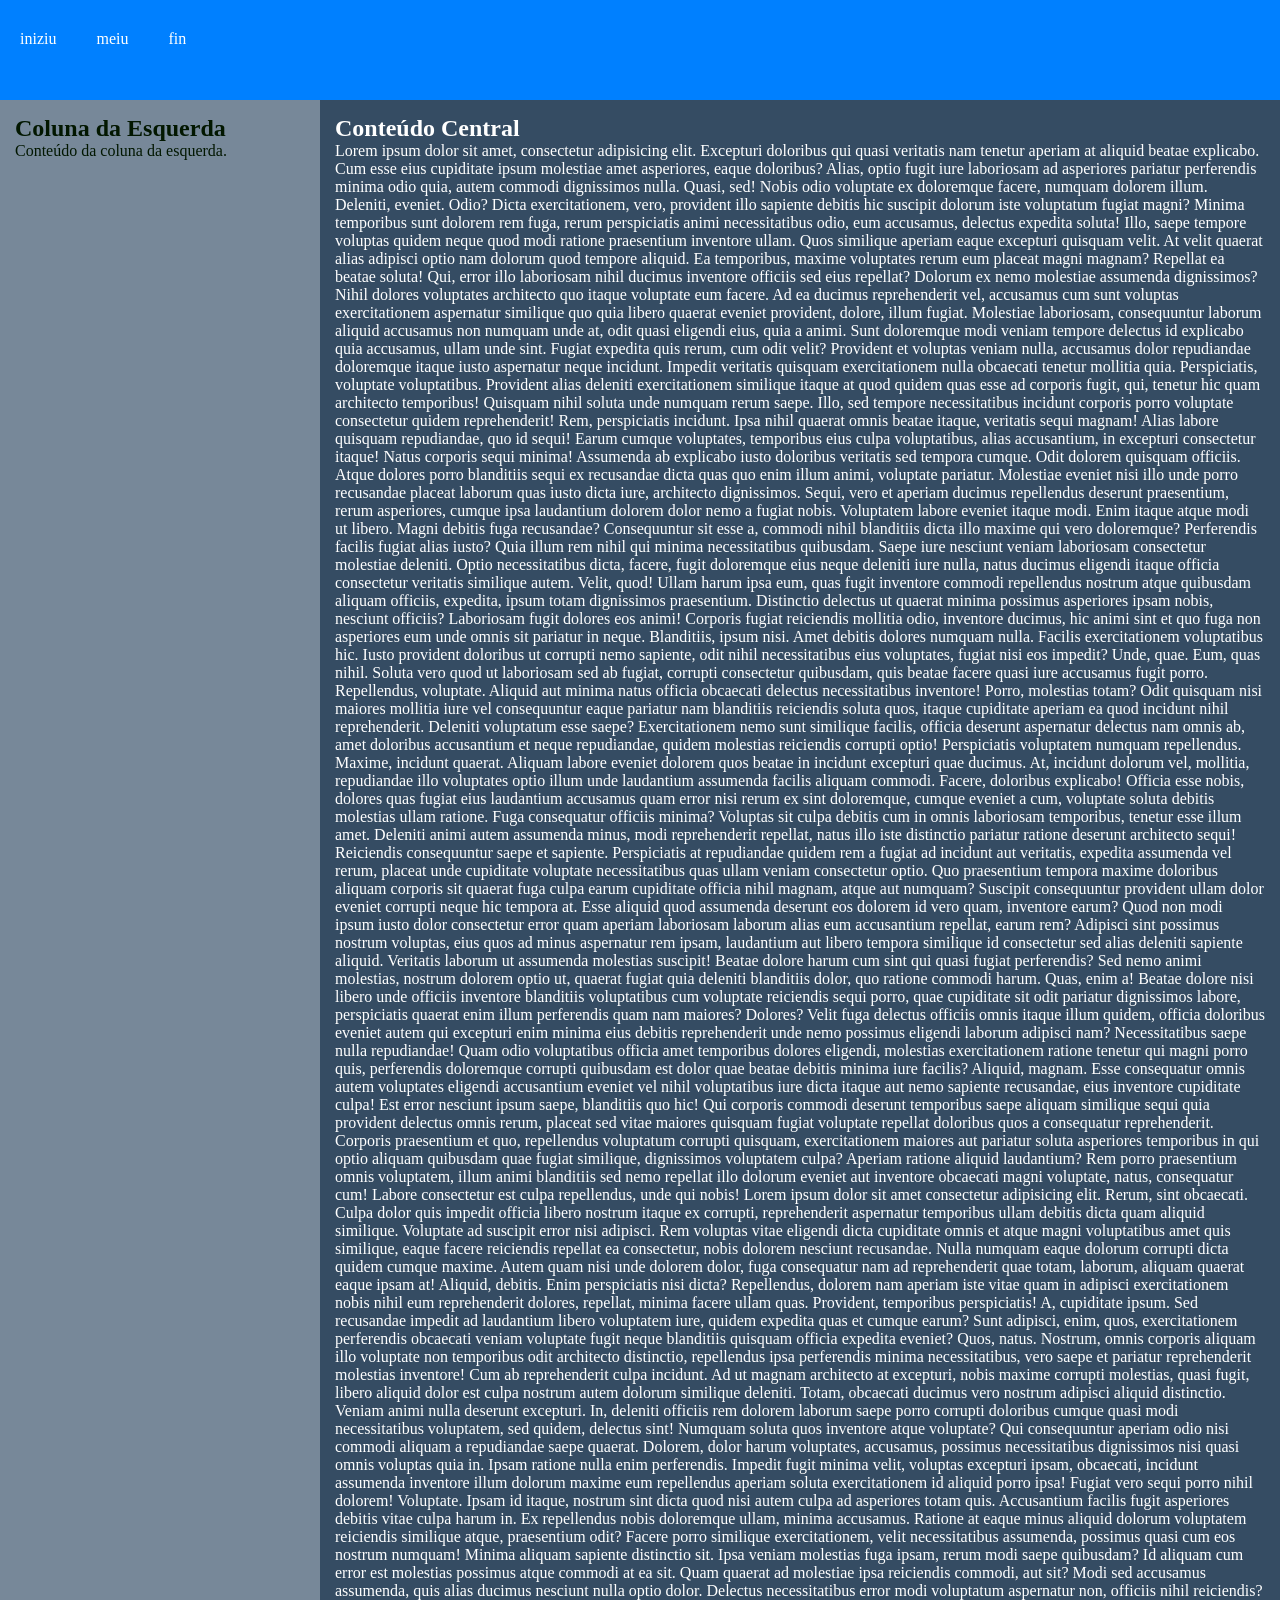
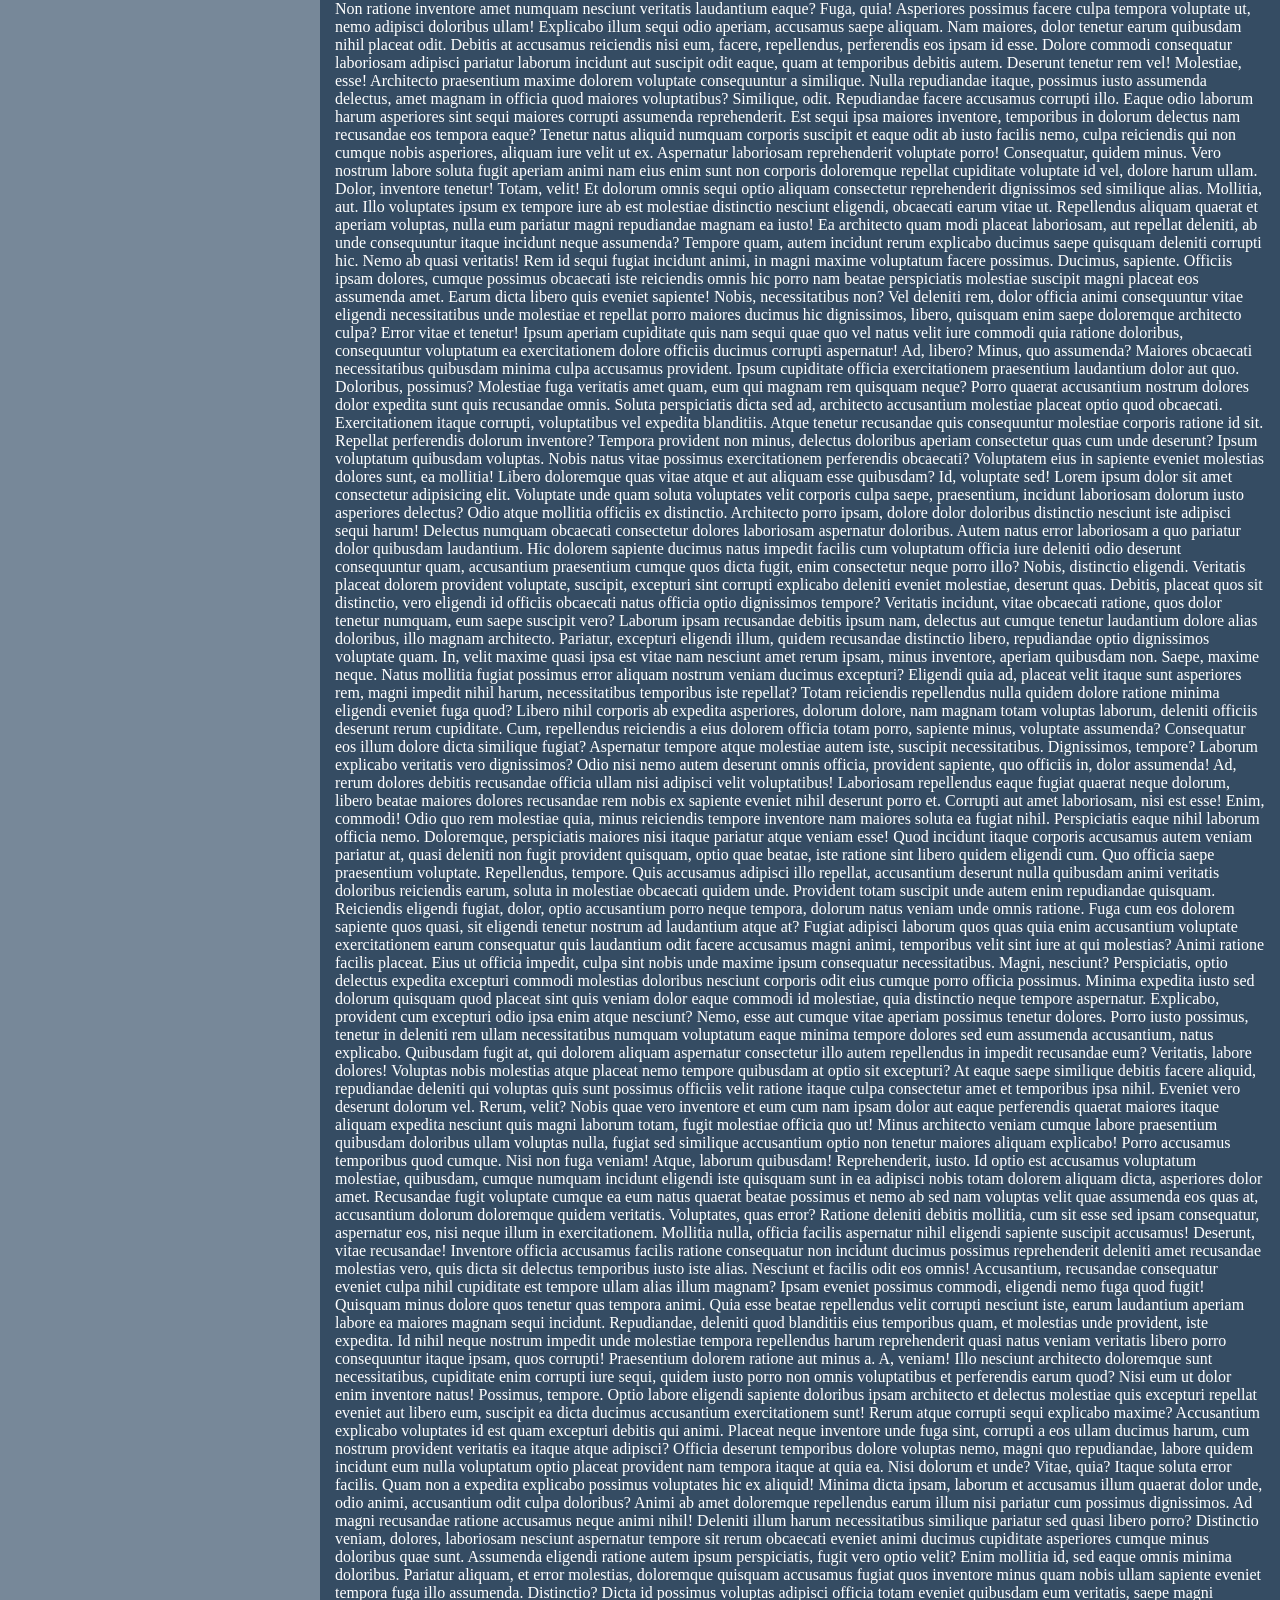
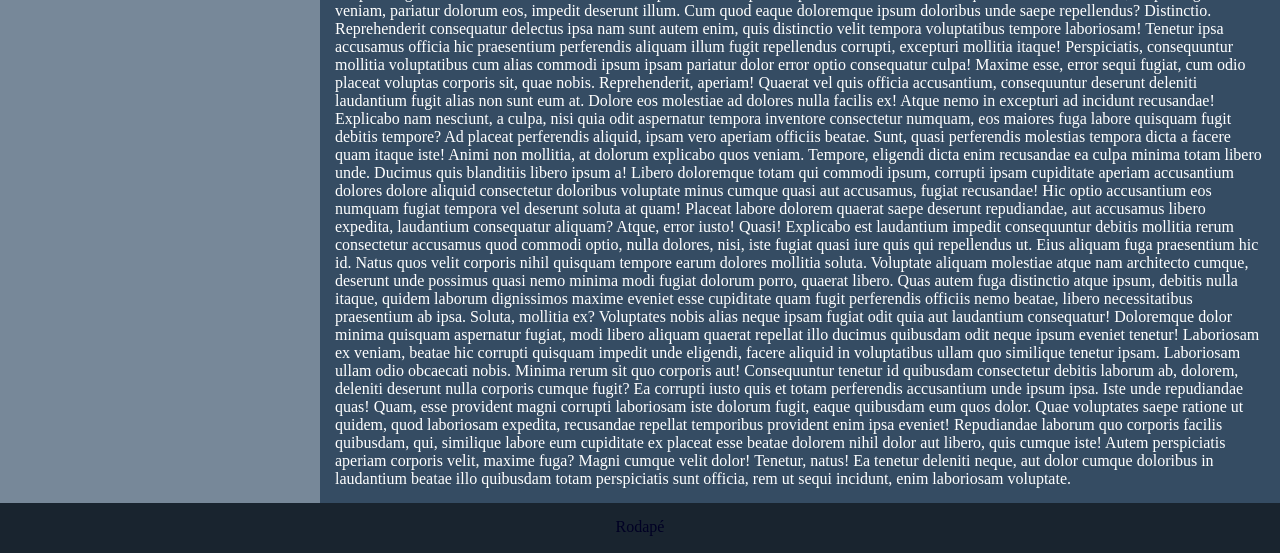
<file: layout-main/index.html>
<!DOCTYPE html>
<html lang="pt-br">

<head>
    <meta charset="UTF-8">
    <meta name="viewport" content="width=device-width, initial-scale=1.0">
    <title>Leiaute Simples</title>
    <link rel="stylesheet" href="style.css">
</head>

<body>

    <header>

       <ul class="menu">
        <li>
            <a href="#">iniziu</a>
        </li>

        <li>
            <a href="#">meiu</a>    
        </li>

        <li>
            <a href="#">fin</a>
        </li>

       </ul>

    </header>

    <div class="container">

        <aside class="sidebar">

            <h2>
                Coluna da Esquerda
            </h2>

            <p>
                Conteúdo da coluna da esquerda.
            </p>

        </aside>

        <main class="main-content">

            <h2>
                Conteúdo Central
            </h2>

            <p>
                Lorem ipsum dolor sit amet, consectetur adipisicing elit. Excepturi doloribus qui quasi veritatis nam
                tenetur aperiam at aliquid beatae explicabo. Cum esse eius cupiditate ipsum molestiae amet asperiores,
                eaque doloribus?
                Alias, optio fugit iure laboriosam ad asperiores pariatur perferendis minima odio quia, autem commodi
                dignissimos nulla. Quasi, sed! Nobis odio voluptate ex doloremque facere, numquam dolorem illum.
                Deleniti, eveniet. Odio?
                Dicta exercitationem, vero, provident illo sapiente debitis hic suscipit dolorum iste voluptatum fugiat
                magni? Minima temporibus sunt dolorem rem fuga, rerum perspiciatis animi necessitatibus odio, eum
                accusamus, delectus expedita soluta!
                Illo, saepe tempore voluptas quidem neque quod modi ratione praesentium inventore ullam. Quos similique
                aperiam eaque excepturi quisquam velit. At velit quaerat alias adipisci optio nam dolorum quod tempore
                aliquid.
                Ea temporibus, maxime voluptates rerum eum placeat magni magnam? Repellat ea beatae soluta! Qui, error
                illo laboriosam nihil ducimus inventore officiis sed eius repellat? Dolorum ex nemo molestiae assumenda
                dignissimos?
                Nihil dolores voluptates architecto quo itaque voluptate eum facere. Ad ea ducimus reprehenderit vel,
                accusamus cum sunt voluptas exercitationem aspernatur similique quo quia libero quaerat eveniet
                provident, dolore, illum fugiat.
                Molestiae laboriosam, consequuntur laborum aliquid accusamus non numquam unde at, odit quasi eligendi
                eius, quia a animi. Sunt doloremque modi veniam tempore delectus id explicabo quia accusamus, ullam unde
                sint.
                Fugiat expedita quis rerum, cum odit velit? Provident et voluptas veniam nulla, accusamus dolor
                repudiandae doloremque itaque iusto aspernatur neque incidunt. Impedit veritatis quisquam exercitationem
                nulla obcaecati tenetur mollitia quia.
                Perspiciatis, voluptate voluptatibus. Provident alias deleniti exercitationem similique itaque at quod
                quidem quas esse ad corporis fugit, qui, tenetur hic quam architecto temporibus! Quisquam nihil soluta
                unde numquam rerum saepe.
                Illo, sed tempore necessitatibus incidunt corporis porro voluptate consectetur quidem reprehenderit!
                Rem, perspiciatis incidunt. Ipsa nihil quaerat omnis beatae itaque, veritatis sequi magnam! Alias labore
                quisquam repudiandae, quo id sequi!
                Earum cumque voluptates, temporibus eius culpa voluptatibus, alias accusantium, in excepturi consectetur
                itaque! Natus corporis sequi minima! Assumenda ab explicabo iusto doloribus veritatis sed tempora
                cumque. Odit dolorem quisquam officiis.
                Atque dolores porro blanditiis sequi ex recusandae dicta quas quo enim illum animi, voluptate pariatur.
                Molestiae eveniet nisi illo unde porro recusandae placeat laborum quas iusto dicta iure, architecto
                dignissimos.
                Sequi, vero et aperiam ducimus repellendus deserunt praesentium, rerum asperiores, cumque ipsa
                laudantium dolorem dolor nemo a fugiat nobis. Voluptatem labore eveniet itaque modi. Enim itaque atque
                modi ut libero.
                Magni debitis fuga recusandae? Consequuntur sit esse a, commodi nihil blanditiis dicta illo maxime qui
                vero doloremque? Perferendis facilis fugiat alias iusto? Quia illum rem nihil qui minima necessitatibus
                quibusdam.
                Saepe iure nesciunt veniam laboriosam consectetur molestiae deleniti. Optio necessitatibus dicta,
                facere, fugit doloremque eius neque deleniti iure nulla, natus ducimus eligendi itaque officia
                consectetur veritatis similique autem. Velit, quod!
                Ullam harum ipsa eum, quas fugit inventore commodi repellendus nostrum atque quibusdam aliquam officiis,
                expedita, ipsum totam dignissimos praesentium. Distinctio delectus ut quaerat minima possimus asperiores
                ipsam nobis, nesciunt officiis?
                Laboriosam fugit dolores eos animi! Corporis fugiat reiciendis mollitia odio, inventore ducimus, hic
                animi sint et quo fuga non asperiores eum unde omnis sit pariatur in neque. Blanditiis, ipsum nisi.
                Amet debitis dolores numquam nulla. Facilis exercitationem voluptatibus hic. Iusto provident doloribus
                ut corrupti nemo sapiente, odit nihil necessitatibus eius voluptates, fugiat nisi eos impedit? Unde,
                quae. Eum, quas nihil.
                Soluta vero quod ut laboriosam sed ab fugiat, corrupti consectetur quibusdam, quis beatae facere quasi
                iure accusamus fugit porro. Repellendus, voluptate. Aliquid aut minima natus officia obcaecati delectus
                necessitatibus inventore!
                Porro, molestias totam? Odit quisquam nisi maiores mollitia iure vel consequuntur eaque pariatur nam
                blanditiis reiciendis soluta quos, itaque cupiditate aperiam ea quod incidunt nihil reprehenderit.
                Deleniti voluptatum esse saepe?
                Exercitationem nemo sunt similique facilis, officia deserunt aspernatur delectus nam omnis ab, amet
                doloribus accusantium et neque repudiandae, quidem molestias reiciendis corrupti optio! Perspiciatis
                voluptatem numquam repellendus. Maxime, incidunt quaerat.
                Aliquam labore eveniet dolorem quos beatae in incidunt excepturi quae ducimus. At, incidunt dolorum vel,
                mollitia, repudiandae illo voluptates optio illum unde laudantium assumenda facilis aliquam commodi.
                Facere, doloribus explicabo!
                Officia esse nobis, dolores quas fugiat eius laudantium accusamus quam error nisi rerum ex sint
                doloremque, cumque eveniet a cum, voluptate soluta debitis molestias ullam ratione. Fuga consequatur
                officiis minima?
                Voluptas sit culpa debitis cum in omnis laboriosam temporibus, tenetur esse illum amet. Deleniti animi
                autem assumenda minus, modi reprehenderit repellat, natus illo iste distinctio pariatur ratione deserunt
                architecto sequi!
                Reiciendis consequuntur saepe et sapiente. Perspiciatis at repudiandae quidem rem a fugiat ad incidunt
                aut veritatis, expedita assumenda vel rerum, placeat unde cupiditate voluptate necessitatibus quas ullam
                veniam consectetur optio.
                Quo praesentium tempora maxime doloribus aliquam corporis sit quaerat fuga culpa earum cupiditate
                officia nihil magnam, atque aut numquam? Suscipit consequuntur provident ullam dolor eveniet corrupti
                neque hic tempora at.
                Esse aliquid quod assumenda deserunt eos dolorem id vero quam, inventore earum? Quod non modi ipsum
                iusto dolor consectetur error quam aperiam laboriosam laborum alias eum accusantium repellat, earum rem?
                Adipisci sint possimus nostrum voluptas, eius quos ad minus aspernatur rem ipsam, laudantium aut libero
                tempora similique id consectetur sed alias deleniti sapiente aliquid. Veritatis laborum ut assumenda
                molestias suscipit!
                Beatae dolore harum cum sint qui quasi fugiat perferendis? Sed nemo animi molestias, nostrum dolorem
                optio ut, quaerat fugiat quia deleniti blanditiis dolor, quo ratione commodi harum. Quas, enim a!
                Beatae dolore nisi libero unde officiis inventore blanditiis voluptatibus cum voluptate reiciendis sequi
                porro, quae cupiditate sit odit pariatur dignissimos labore, perspiciatis quaerat enim illum perferendis
                quam nam maiores? Dolores?
                Velit fuga delectus officiis omnis itaque illum quidem, officia doloribus eveniet autem qui excepturi
                enim minima eius debitis reprehenderit unde nemo possimus eligendi laborum adipisci nam? Necessitatibus
                saepe nulla repudiandae!
                Quam odio voluptatibus officia amet temporibus dolores eligendi, molestias exercitationem ratione
                tenetur qui magni porro quis, perferendis doloremque corrupti quibusdam est dolor quae beatae debitis
                minima iure facilis? Aliquid, magnam.
                Esse consequatur omnis autem voluptates eligendi accusantium eveniet vel nihil voluptatibus iure dicta
                itaque aut nemo sapiente recusandae, eius inventore cupiditate culpa! Est error nesciunt ipsum saepe,
                blanditiis quo hic!
                Qui corporis commodi deserunt temporibus saepe aliquam similique sequi quia provident delectus omnis
                rerum, placeat sed vitae maiores quisquam fugiat voluptate repellat doloribus quos a consequatur
                reprehenderit.
                Corporis praesentium et quo, repellendus voluptatum corrupti quisquam, exercitationem maiores aut
                pariatur soluta asperiores temporibus in qui optio aliquam quibusdam quae fugiat similique, dignissimos
                voluptatem culpa? Aperiam ratione aliquid laudantium?
                Rem porro praesentium omnis voluptatem, illum animi blanditiis sed nemo repellat illo dolorum eveniet
                aut inventore obcaecati magni voluptate, natus, consequatur cum! Labore consectetur est culpa
                repellendus, unde qui nobis! Lorem ipsum dolor sit amet consectetur adipisicing elit. Rerum, sint obcaecati. Culpa dolor quis impedit officia libero nostrum itaque ex corrupti, reprehenderit aspernatur temporibus ullam debitis dicta quam aliquid similique.
                Voluptate ad suscipit error nisi adipisci. Rem voluptas vitae eligendi dicta cupiditate omnis et atque magni voluptatibus amet quis similique, eaque facere reiciendis repellat ea consectetur, nobis dolorem nesciunt recusandae.
                Nulla numquam eaque dolorum corrupti dicta quidem cumque maxime. Autem quam nisi unde dolorem dolor, fuga consequatur nam ad reprehenderit quae totam, laborum, aliquam quaerat eaque ipsam at! Aliquid, debitis.
                Enim perspiciatis nisi dicta? Repellendus, dolorem nam aperiam iste vitae quam in adipisci exercitationem nobis nihil eum reprehenderit dolores, repellat, minima facere ullam quas. Provident, temporibus perspiciatis! A, cupiditate ipsum.
                Sed recusandae impedit ad laudantium libero voluptatem iure, quidem expedita quas et cumque earum? Sunt adipisci, enim, quos, exercitationem perferendis obcaecati veniam voluptate fugit neque blanditiis quisquam officia expedita eveniet?
                Quos, natus. Nostrum, omnis corporis aliquam illo voluptate non temporibus odit architecto distinctio, repellendus ipsa perferendis minima necessitatibus, vero saepe et pariatur reprehenderit molestias inventore! Cum ab reprehenderit culpa incidunt.
                Ad ut magnam architecto at excepturi, nobis maxime corrupti molestias, quasi fugit, libero aliquid dolor est culpa nostrum autem dolorum similique deleniti. Totam, obcaecati ducimus vero nostrum adipisci aliquid distinctio.
                Veniam animi nulla deserunt excepturi. In, deleniti officiis rem dolorem laborum saepe porro corrupti doloribus cumque quasi modi necessitatibus voluptatem, sed quidem, delectus sint! Numquam soluta quos inventore atque voluptate?
                Qui consequuntur aperiam odio nisi commodi aliquam a repudiandae saepe quaerat. Dolorem, dolor harum voluptates, accusamus, possimus necessitatibus dignissimos nisi quasi omnis voluptas quia in. Ipsam ratione nulla enim perferendis.
                Impedit fugit minima velit, voluptas excepturi ipsam, obcaecati, incidunt assumenda inventore illum dolorum maxime eum repellendus aperiam soluta exercitationem id aliquid porro ipsa! Fugiat vero sequi porro nihil dolorem! Voluptate.
                Ipsam id itaque, nostrum sint dicta quod nisi autem culpa ad asperiores totam quis. Accusantium facilis fugit asperiores debitis vitae culpa harum in. Ex repellendus nobis doloremque ullam, minima accusamus.
                Ratione at eaque minus aliquid dolorum voluptatem reiciendis similique atque, praesentium odit? Facere porro similique exercitationem, velit necessitatibus assumenda, possimus quasi cum eos nostrum numquam! Minima aliquam sapiente distinctio sit.
                Ipsa veniam molestias fuga ipsam, rerum modi saepe quibusdam? Id aliquam cum error est molestias possimus atque commodi at ea sit. Quam quaerat ad molestiae ipsa reiciendis commodi, aut sit?
                Modi sed accusamus assumenda, quis alias ducimus nesciunt nulla optio dolor. Delectus necessitatibus error modi voluptatum aspernatur non, officiis nihil reiciendis? Non ratione inventore amet numquam nesciunt veritatis laudantium eaque?
                Fuga, quia! Asperiores possimus facere culpa tempora voluptate ut, nemo adipisci doloribus ullam! Explicabo illum sequi odio aperiam, accusamus saepe aliquam. Nam maiores, dolor tenetur earum quibusdam nihil placeat odit.
                Debitis at accusamus reiciendis nisi eum, facere, repellendus, perferendis eos ipsam id esse. Dolore commodi consequatur laboriosam adipisci pariatur laborum incidunt aut suscipit odit eaque, quam at temporibus debitis autem.
                Deserunt tenetur rem vel! Molestiae, esse! Architecto praesentium maxime dolorem voluptate consequuntur a similique. Nulla repudiandae itaque, possimus iusto assumenda delectus, amet magnam in officia quod maiores voluptatibus? Similique, odit.
                Repudiandae facere accusamus corrupti illo. Eaque odio laborum harum asperiores sint sequi maiores corrupti assumenda reprehenderit. Est sequi ipsa maiores inventore, temporibus in dolorum delectus nam recusandae eos tempora eaque?
                Tenetur natus aliquid numquam corporis suscipit et eaque odit ab iusto facilis nemo, culpa reiciendis qui non cumque nobis asperiores, aliquam iure velit ut ex. Aspernatur laboriosam reprehenderit voluptate porro!
                Consequatur, quidem minus. Vero nostrum labore soluta fugit aperiam animi nam eius enim sunt non corporis doloremque repellat cupiditate voluptate id vel, dolore harum ullam. Dolor, inventore tenetur! Totam, velit!
                Et dolorum omnis sequi optio aliquam consectetur reprehenderit dignissimos sed similique alias. Mollitia, aut. Illo voluptates ipsum ex tempore iure ab est molestiae distinctio nesciunt eligendi, obcaecati earum vitae ut.
                Repellendus aliquam quaerat et aperiam voluptas, nulla eum pariatur magni repudiandae magnam ea iusto! Ea architecto quam modi placeat laboriosam, aut repellat deleniti, ab unde consequuntur itaque incidunt neque assumenda?
                Tempore quam, autem incidunt rerum explicabo ducimus saepe quisquam deleniti corrupti hic. Nemo ab quasi veritatis! Rem id sequi fugiat incidunt animi, in magni maxime voluptatum facere possimus. Ducimus, sapiente.
                Officiis ipsam dolores, cumque possimus obcaecati iste reiciendis omnis hic porro nam beatae perspiciatis molestiae suscipit magni placeat eos assumenda amet. Earum dicta libero quis eveniet sapiente! Nobis, necessitatibus non?
                Vel deleniti rem, dolor officia animi consequuntur vitae eligendi necessitatibus unde molestiae et repellat porro maiores ducimus hic dignissimos, libero, quisquam enim saepe doloremque architecto culpa? Error vitae et tenetur!
                Ipsum aperiam cupiditate quis nam sequi quae quo vel natus velit iure commodi quia ratione doloribus, consequuntur voluptatum ea exercitationem dolore officiis ducimus corrupti aspernatur! Ad, libero? Minus, quo assumenda?
                Maiores obcaecati necessitatibus quibusdam minima culpa accusamus provident. Ipsum cupiditate officia exercitationem praesentium laudantium dolor aut quo. Doloribus, possimus? Molestiae fuga veritatis amet quam, eum qui magnam rem quisquam neque?
                Porro quaerat accusantium nostrum dolores dolor expedita sunt quis recusandae omnis. Soluta perspiciatis dicta sed ad, architecto accusantium molestiae placeat optio quod obcaecati. Exercitationem itaque corrupti, voluptatibus vel expedita blanditiis.
                Atque tenetur recusandae quis consequuntur molestiae corporis ratione id sit. Repellat perferendis dolorum inventore? Tempora provident non minus, delectus doloribus aperiam consectetur quas cum unde deserunt? Ipsum voluptatum quibusdam voluptas.
                Nobis natus vitae possimus exercitationem perferendis obcaecati? Voluptatem eius in sapiente eveniet molestias dolores sunt, ea mollitia! Libero doloremque quas vitae atque et aut aliquam esse quibusdam? Id, voluptate sed! Lorem ipsum dolor sit amet consectetur adipisicing elit. Voluptate unde quam soluta voluptates velit corporis culpa saepe, praesentium, incidunt laboriosam dolorum iusto asperiores delectus? Odio atque mollitia officiis ex distinctio.
                Architecto porro ipsam, dolore dolor doloribus distinctio nesciunt iste adipisci sequi harum! Delectus numquam obcaecati consectetur dolores laboriosam aspernatur doloribus. Autem natus error laboriosam a quo pariatur dolor quibusdam laudantium.
                Hic dolorem sapiente ducimus natus impedit facilis cum voluptatum officia iure deleniti odio deserunt consequuntur quam, accusantium praesentium cumque quos dicta fugit, enim consectetur neque porro illo? Nobis, distinctio eligendi.
                Veritatis placeat dolorem provident voluptate, suscipit, excepturi sint corrupti explicabo deleniti eveniet molestiae, deserunt quas. Debitis, placeat quos sit distinctio, vero eligendi id officiis obcaecati natus officia optio dignissimos tempore?
                Veritatis incidunt, vitae obcaecati ratione, quos dolor tenetur numquam, eum saepe suscipit vero? Laborum ipsam recusandae debitis ipsum nam, delectus aut cumque tenetur laudantium dolore alias doloribus, illo magnam architecto.
                Pariatur, excepturi eligendi illum, quidem recusandae distinctio libero, repudiandae optio dignissimos voluptate quam. In, velit maxime quasi ipsa est vitae nam nesciunt amet rerum ipsam, minus inventore, aperiam quibusdam non.
                Saepe, maxime neque. Natus mollitia fugiat possimus error aliquam nostrum veniam ducimus excepturi? Eligendi quia ad, placeat velit itaque sunt asperiores rem, magni impedit nihil harum, necessitatibus temporibus iste repellat?
                Totam reiciendis repellendus nulla quidem dolore ratione minima eligendi eveniet fuga quod? Libero nihil corporis ab expedita asperiores, dolorum dolore, nam magnam totam voluptas laborum, deleniti officiis deserunt rerum cupiditate.
                Cum, repellendus reiciendis a eius dolorem officia totam porro, sapiente minus, voluptate assumenda? Consequatur eos illum dolore dicta similique fugiat? Aspernatur tempore atque molestiae autem iste, suscipit necessitatibus. Dignissimos, tempore?
                Laborum explicabo veritatis vero dignissimos? Odio nisi nemo autem deserunt omnis officia, provident sapiente, quo officiis in, dolor assumenda! Ad, rerum dolores debitis recusandae officia ullam nisi adipisci velit voluptatibus!
                Laboriosam repellendus eaque fugiat quaerat neque dolorum, libero beatae maiores dolores recusandae rem nobis ex sapiente eveniet nihil deserunt porro et. Corrupti aut amet laboriosam, nisi est esse! Enim, commodi!
                Odio quo rem molestiae quia, minus reiciendis tempore inventore nam maiores soluta ea fugiat nihil. Perspiciatis eaque nihil laborum officia nemo. Doloremque, perspiciatis maiores nisi itaque pariatur atque veniam esse!
                Quod incidunt itaque corporis accusamus autem veniam pariatur at, quasi deleniti non fugit provident quisquam, optio quae beatae, iste ratione sint libero quidem eligendi cum. Quo officia saepe praesentium voluptate.
                Repellendus, tempore. Quis accusamus adipisci illo repellat, accusantium deserunt nulla quibusdam animi veritatis doloribus reiciendis earum, soluta in molestiae obcaecati quidem unde. Provident totam suscipit unde autem enim repudiandae quisquam.
                Reiciendis eligendi fugiat, dolor, optio accusantium porro neque tempora, dolorum natus veniam unde omnis ratione. Fuga cum eos dolorem sapiente quos quasi, sit eligendi tenetur nostrum ad laudantium atque at?
                Fugiat adipisci laborum quos quas quia enim accusantium voluptate exercitationem earum consequatur quis laudantium odit facere accusamus magni animi, temporibus velit sint iure at qui molestias? Animi ratione facilis placeat.
                Eius ut officia impedit, culpa sint nobis unde maxime ipsum consequatur necessitatibus. Magni, nesciunt? Perspiciatis, optio delectus expedita excepturi commodi molestias doloribus nesciunt corporis odit eius cumque porro officia possimus.
                Minima expedita iusto sed dolorum quisquam quod placeat sint quis veniam dolor eaque commodi id molestiae, quia distinctio neque tempore aspernatur. Explicabo, provident cum excepturi odio ipsa enim atque nesciunt?
                Nemo, esse aut cumque vitae aperiam possimus tenetur dolores. Porro iusto possimus, tenetur in deleniti rem ullam necessitatibus numquam voluptatum eaque minima tempore dolores sed eum assumenda accusantium, natus explicabo.
                Quibusdam fugit at, qui dolorem aliquam aspernatur consectetur illo autem repellendus in impedit recusandae eum? Veritatis, labore dolores! Voluptas nobis molestias atque placeat nemo tempore quibusdam at optio sit excepturi?
                At eaque saepe similique debitis facere aliquid, repudiandae deleniti qui voluptas quis sunt possimus officiis velit ratione itaque culpa consectetur amet et temporibus ipsa nihil. Eveniet vero deserunt dolorum vel.
                Rerum, velit? Nobis quae vero inventore et eum cum nam ipsam dolor aut eaque perferendis quaerat maiores itaque aliquam expedita nesciunt quis magni laborum totam, fugit molestiae officia quo ut!
                Minus architecto veniam cumque labore praesentium quibusdam doloribus ullam voluptas nulla, fugiat sed similique accusantium optio non tenetur maiores aliquam explicabo! Porro accusamus temporibus quod cumque. Nisi non fuga veniam!
                Atque, laborum quibusdam! Reprehenderit, iusto. Id optio est accusamus voluptatum molestiae, quibusdam, cumque numquam incidunt eligendi iste quisquam sunt in ea adipisci nobis totam dolorem aliquam dicta, asperiores dolor amet.
                Recusandae fugit voluptate cumque ea eum natus quaerat beatae possimus et nemo ab sed nam voluptas velit quae assumenda eos quas at, accusantium dolorum doloremque quidem veritatis. Voluptates, quas error?
                Ratione deleniti debitis mollitia, cum sit esse sed ipsam consequatur, aspernatur eos, nisi neque illum in exercitationem. Mollitia nulla, officia facilis aspernatur nihil eligendi sapiente suscipit accusamus! Deserunt, vitae recusandae!
                Inventore officia accusamus facilis ratione consequatur non incidunt ducimus possimus reprehenderit deleniti amet recusandae molestias vero, quis dicta sit delectus temporibus iusto iste alias. Nesciunt et facilis odit eos omnis!
                Accusantium, recusandae consequatur eveniet culpa nihil cupiditate est tempore ullam alias illum magnam? Ipsam eveniet possimus commodi, eligendi nemo fuga quod fugit! Quisquam minus dolore quos tenetur quas tempora animi.
                Quia esse beatae repellendus velit corrupti nesciunt iste, earum laudantium aperiam labore ea maiores magnam sequi incidunt. Repudiandae, deleniti quod blanditiis eius temporibus quam, et molestias unde provident, iste expedita.
                Id nihil neque nostrum impedit unde molestiae tempora repellendus harum reprehenderit quasi natus veniam veritatis libero porro consequuntur itaque ipsam, quos corrupti! Praesentium dolorem ratione aut minus a. A, veniam!
                Illo nesciunt architecto doloremque sunt necessitatibus, cupiditate enim corrupti iure sequi, quidem iusto porro non omnis voluptatibus et perferendis earum quod? Nisi eum ut dolor enim inventore natus! Possimus, tempore.
                Optio labore eligendi sapiente doloribus ipsam architecto et delectus molestiae quis excepturi repellat eveniet aut libero eum, suscipit ea dicta ducimus accusantium exercitationem sunt! Rerum atque corrupti sequi explicabo maxime?
                Accusantium explicabo voluptates id est quam excepturi debitis qui animi. Placeat neque inventore unde fuga sint, corrupti a eos ullam ducimus harum, cum nostrum provident veritatis ea itaque atque adipisci?
                Officia deserunt temporibus dolore voluptas nemo, magni quo repudiandae, labore quidem incidunt eum nulla voluptatum optio placeat provident nam tempora itaque at quia ea. Nisi dolorum et unde? Vitae, quia?
                Itaque soluta error facilis. Quam non a expedita explicabo possimus voluptates hic ex aliquid! Minima dicta ipsam, laborum et accusamus illum quaerat dolor unde, odio animi, accusantium odit culpa doloribus?
                Animi ab amet doloremque repellendus earum illum nisi pariatur cum possimus dignissimos. Ad magni recusandae ratione accusamus neque animi nihil! Deleniti illum harum necessitatibus similique pariatur sed quasi libero porro?
                Distinctio veniam, dolores, laboriosam nesciunt aspernatur tempore sit rerum obcaecati eveniet animi ducimus cupiditate asperiores cumque minus doloribus quae sunt. Assumenda eligendi ratione autem ipsum perspiciatis, fugit vero optio velit?
                Enim mollitia id, sed eaque omnis minima doloribus. Pariatur aliquam, et error molestias, doloremque quisquam accusamus fugiat quos inventore minus quam nobis ullam sapiente eveniet tempora fuga illo assumenda. Distinctio?
                Dicta id possimus voluptas adipisci officia totam eveniet quibusdam eum veritatis, saepe magni veniam, pariatur dolorum eos, impedit deserunt illum. Cum quod eaque doloremque ipsum doloribus unde saepe repellendus? Distinctio.
                Reprehenderit consequatur delectus ipsa nam sunt autem enim, quis distinctio velit tempora voluptatibus tempore laboriosam! Tenetur ipsa accusamus officia hic praesentium perferendis aliquam illum fugit repellendus corrupti, excepturi mollitia itaque!
                Perspiciatis, consequuntur mollitia voluptatibus cum alias commodi ipsum ipsam pariatur dolor error optio consequatur culpa! Maxime esse, error sequi fugiat, cum odio placeat voluptas corporis sit, quae nobis. Reprehenderit, aperiam!
                Quaerat vel quis officia accusantium, consequuntur deserunt deleniti laudantium fugit alias non sunt eum at. Dolore eos molestiae ad dolores nulla facilis ex! Atque nemo in excepturi ad incidunt recusandae!
                Explicabo nam nesciunt, a culpa, nisi quia odit aspernatur tempora inventore consectetur numquam, eos maiores fuga labore quisquam fugit debitis tempore? Ad placeat perferendis aliquid, ipsam vero aperiam officiis beatae.
                Sunt, quasi perferendis molestias tempora dicta a facere quam itaque iste! Animi non mollitia, at dolorum explicabo quos veniam. Tempore, eligendi dicta enim recusandae ea culpa minima totam libero unde.
                Ducimus quis blanditiis libero ipsum a! Libero doloremque totam qui commodi ipsum, corrupti ipsam cupiditate aperiam accusantium dolores dolore aliquid consectetur doloribus voluptate minus cumque quasi aut accusamus, fugiat recusandae!
                Hic optio accusantium eos numquam fugiat tempora vel deserunt soluta at quam! Placeat labore dolorem quaerat saepe deserunt repudiandae, aut accusamus libero expedita, laudantium consequatur aliquam? Atque, error iusto! Quasi!
                Explicabo est laudantium impedit consequuntur debitis mollitia rerum consectetur accusamus quod commodi optio, nulla dolores, nisi, iste fugiat quasi iure quis qui repellendus ut. Eius aliquam fuga praesentium hic id.
                Natus quos velit corporis nihil quisquam tempore earum dolores mollitia soluta. Voluptate aliquam molestiae atque nam architecto cumque, deserunt unde possimus quasi nemo minima modi fugiat dolorum porro, quaerat libero.
                Quas autem fuga distinctio atque ipsum, debitis nulla itaque, quidem laborum dignissimos maxime eveniet esse cupiditate quam fugit perferendis officiis nemo beatae, libero necessitatibus praesentium ab ipsa. Soluta, mollitia ex?
                Voluptates nobis alias neque ipsam fugiat odit quia aut laudantium consequatur! Doloremque dolor minima quisquam aspernatur fugiat, modi libero aliquam quaerat repellat illo ducimus quibusdam odit neque ipsum eveniet tenetur!
                Laboriosam ex veniam, beatae hic corrupti quisquam impedit unde eligendi, facere aliquid in voluptatibus ullam quo similique tenetur ipsam. Laboriosam ullam odio obcaecati nobis. Minima rerum sit quo corporis aut!
                Consequuntur tenetur id quibusdam consectetur debitis laborum ab, dolorem, deleniti deserunt nulla corporis cumque fugit? Ea corrupti iusto quis et totam perferendis accusantium unde ipsum ipsa. Iste unde repudiandae quas!
                Quam, esse provident magni corrupti laboriosam iste dolorum fugit, eaque quibusdam eum quos dolor. Quae voluptates saepe ratione ut quidem, quod laboriosam expedita, recusandae repellat temporibus provident enim ipsa eveniet!
                Repudiandae laborum quo corporis facilis quibusdam, qui, similique labore eum cupiditate ex placeat esse beatae dolorem nihil dolor aut libero, quis cumque iste! Autem perspiciatis aperiam corporis velit, maxime fuga?
                Magni cumque velit dolor! Tenetur, natus! Ea tenetur deleniti neque, aut dolor cumque doloribus in laudantium beatae illo quibusdam totam perspiciatis sunt officia, rem ut sequi incidunt, enim laboriosam voluptate.</p>
        </main>

    </div>


    <footer>

        <p>
            Rodapé
        </p>

    </footer>
</body>

</html>
</file>
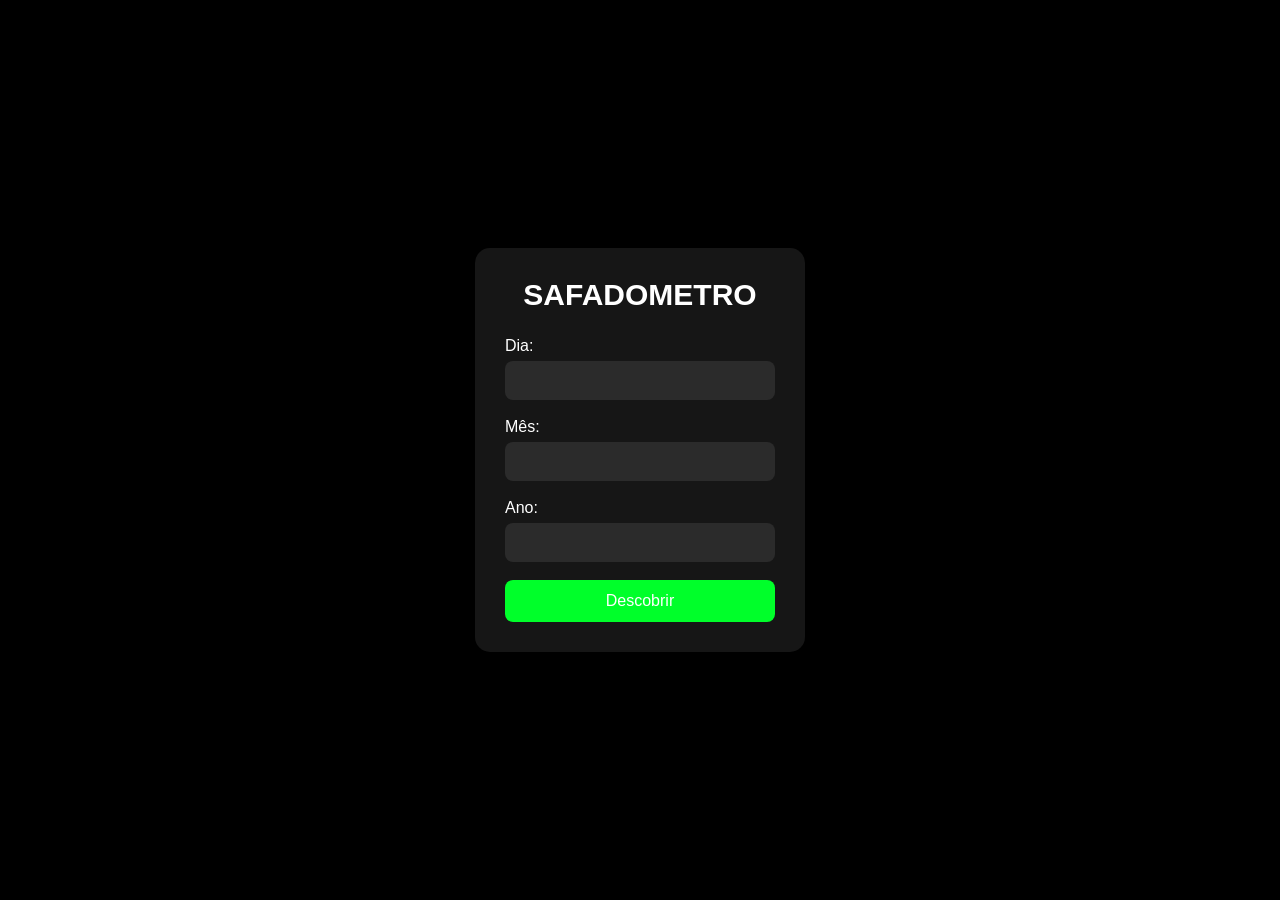
<file: safadometro-main/index.html>
<!DOCTYPE html>
<html lang="pt-br">
<head>

    <meta charset="UTF-8">
    <meta name="viewport" content="width=device-width, initial-scale=1.0">

    <title>Safadômetro</title>

    <link rel="stylesheet" href="style.css">

</head>
<body>

    <form action="safadometro.php">

        <h1>SAFADOMETRO</h1>

        <div class="grupo">
            <label>Dia:</label>
            <input type="number" name="campo_dia" required>
        </div>

        <div class="grupo">
            <label>Mês:</label>
            <input type="number" name="campo_mes" required>
        </div>

        <div class="grupo">
            <label>Ano:</label>
            <input type="number" name="campo_ano" required>
        </div>

        <input type="submit" value="Descobrir">

    </form>

</body>
</html>
</file>
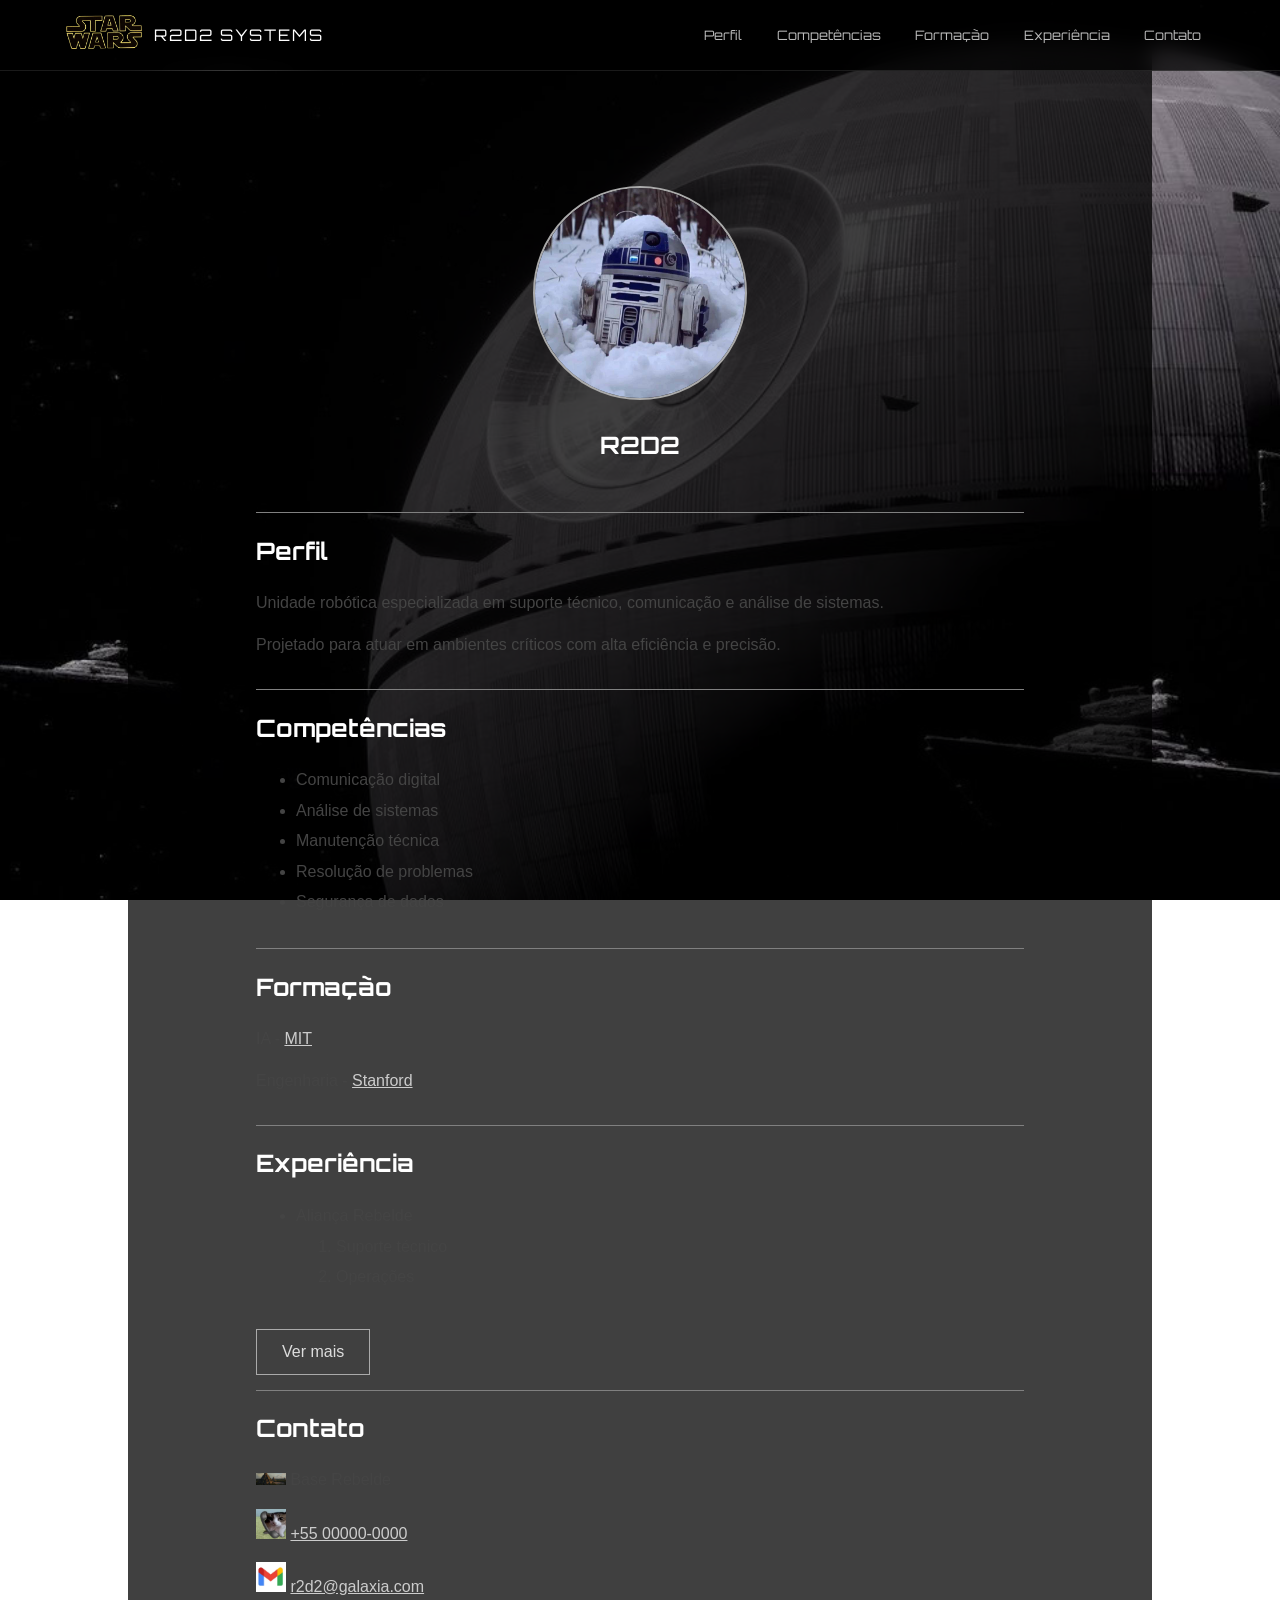
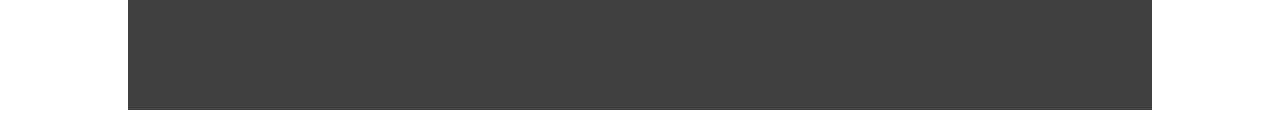
<file: trabalho1-main/index.html>
<!DOCTYPE html>
<html lang="pt-BR">

<head>
<meta charset="UTF-8">
<title>currículo - início</title>

<link href="https://fonts.googleapis.com/css2?family=Orbitron:wght@400;600&display=swap" rel="stylesheet">

<style>

html { scroll-behavior: smooth; }

body {
    width: 80%;
    margin: 0 auto;
    padding: 2% 0;

    font-family: Arial, sans-serif;
    color: #444;
    line-height: 1.5;

    background: url("imagens/fundo.jpg") no-repeat center center fixed;
    background-size: cover;
}

/* menu */
.topo {
    position: fixed;
    top: 0;
    left: 0;
    width: 100%;
    height: 70px;
    background: rgba(0,0,0,0.75);
    backdrop-filter: blur(10px);
    border-bottom: 1px solid rgba(255,255,255,0.1);
    display: flex;
    align-items: center;
    z-index: 1000;
}

.container-topo {
    width: 90%;
    margin: auto;
    display: flex;
    justify-content: space-between;
    align-items: center;
}

.logo-area {
    display: flex;
    align-items: center;
    gap: 10px;
}

.logo {
    width: 80px;
    transition: 0.3s;
}

.logo:hover {
    transform: scale(1.05);
}

.titulo-logo {
    font-family: 'Orbitron';
    letter-spacing: 2px;
    color: white;
}

/* menu */
.navegacao a {
    margin: 0 15px;
    color: #bbb;
    text-decoration: none;
    font-family: 'Orbitron';
    font-size: 13px;
    position: relative;
    transition: 0.3s;
}

.navegacao a:hover {
    color: white;
}

.navegacao a::after {
    content: "";
    position: absolute;
    left: 0;
    bottom: -6px;
    width: 0%;
    height: 2px;
    background: white;
    transition: 0.3s;
}

.navegacao a:hover::after {
    width: 100%;
}

/* linha topo */
.linha {
    position: fixed;
    top: 70px;
    width: 100%;
    height: 1px;
    overflow: hidden;
}

.linha::before {
    content: "";
    position: absolute;
    width: 200px;
    height: 100%;
    background: linear-gradient(90deg, transparent, white, transparent);
    animation: mover 3s linear infinite;
}

@keyframes mover {
    0% { left: -200px; }
    100% { left: 100%; }
}

/* fundo */
.fundo {
    background: rgba(0,0,0,0.75);
    padding: 160px 0 80px 0;
}

main {
    width: 75%;
    margin: auto;
    background: transparent;
}

/* apresentação */
.apresentacao {
    text-align: center;
    padding-bottom: 30px;
    animation: aparecer 1s ease;
    border-top: none; 
}

.foto {
    width: 210px;
    height: 210px;
    border-radius: 50%;
    border: 2px solid #aaa;
    transition: 0.3s;
}

.foto:hover {
    transform: scale(1.05);
    box-shadow: 0 0 20px white;
}

h1, h2 {
    font-family: 'Orbitron';
    color: white;
}

/* seções */
section {
    margin-top: 0px;
    padding-bottom: 15px;
    border-top: solid 1px gray;
    animation: aparecer 1s ease;
    scroll-margin-top: 100px;
}

/* texto */
section p {
    max-width: 700px;
    margin: 15px 0;
    line-height: 1.7;
}

ul {
    line-height: 1.9;
}

/* botão */
.botao {
    display: inline-block;
    margin-top: 20px;
    padding: 10px 25px;
    border: 1px solid #aaa;
    color: #ddd;
    text-decoration: none;
    transition: 0.3s;
}

.botao:hover {
    background: white;
    color: black;
    box-shadow: 0 0 10px white;
}

/* links */
a { color: #ccc; }
a:hover { color: white; }

/* animação */
@keyframes aparecer {
    from {
        opacity: 0;
        transform: translateY(25px);
    }
    to {
        opacity: 1;
        transform: translateY(0);
    }
}

</style>
</head>

<body>

<div class="topo">
    <div class="container-topo">

        <div class="logo-area">
            <img src="imagens/logo-starwars.png" class="logo">
            <span class="titulo-logo">R2D2 SYSTEMS</span>
        </div>

        <div class="navegacao">
            <a href="#perfil">Perfil</a>
            <a href="#competencias">Competências</a>
            <a href="#formacao">Formação</a>
            <a href="#experiencia">Experiência</a>
            <a href="#contato">Contato</a>
        </div>

    </div>
</div>

<div class="linha"></div>

<div class="fundo">
<main>

<section class="apresentacao">
    <img src="imagens/r2d2.png" class="foto">
    <h1>R2D2</h1>
</section>

<section id="perfil">
    <h2>Perfil</h2>
    <p>Unidade robótica especializada em suporte técnico, comunicação e análise de sistemas.</p>
    <p>Projetado para atuar em ambientes críticos com alta eficiência e precisão.</p>
</section>

<section id="competencias">
    <h2>Competências</h2>
    <ul>
        <li>Comunicação digital</li>
        <li>Análise de sistemas</li>
        <li>Manutenção técnica</li>
        <li>Resolução de problemas</li>
        <li>Segurança de dados</li>
    </ul>
</section>

<section id="formacao">
    <h2>Formação</h2>
    <p>IA - <a href="https://www.mit.edu">MIT</a></p>
    <p>Engenharia - <a href="https://www.stanford.edu">Stanford</a></p>
</section>

<section id="experiencia">
    <h2>Experiência</h2>
    <ul>
        <li>Aliança Rebelde
            <ol>
                <li>Suporte técnico</li>
                <li>Operações</li>
            </ol>
        </li>
    </ul>

    <a href="experiencia.html" class="botao">Ver mais</a>
</section>

<section id="contato">
    <h2>Contato</h2>
    <p><img src="imagens/local.png" width="30"> Base Rebelde</p>
    <p><img src="imagens/telefone.png" width="30"> <a href="tel:+55000000000">+55 00000-0000</a></p>
    <p><img src="imagens/email.png" width="30"> <a href="mailto:r2d2@galaxia.com">r2d2@galaxia.com</a></p>
</section>

</main>
</div>

</body>
</html>
</file>
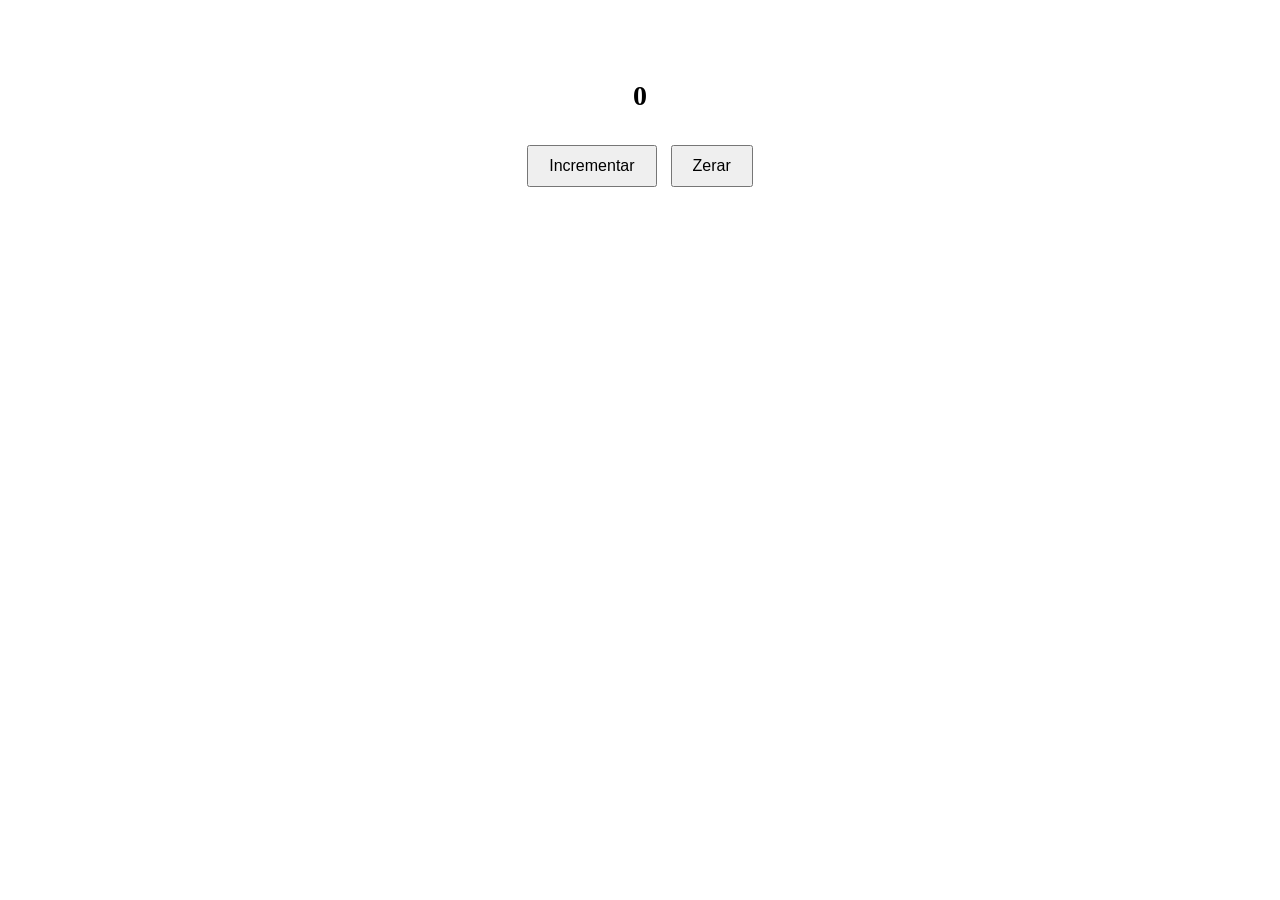
<file: atv_javaScript-main/4.html>
<!DOCTYPE html>
<html lang="en">
<head>
    <meta charset="UTF-8">
    <meta name="viewport" content="width=device-width, initial-scale=1.0">
    <title>Document</title>

    <style>
      body {
        text-align: center;
        margin-top: 80px;
      }
      button {
        padding: 10px 20px;
        margin: 5px;
        font-size: 16px;
      }
      p {
        font-size: 28px;
        font-weight: bold;
      }
    </style>
  </head>

  <body>
    <p id="contador">0</p>
    <button id="btnIncrementar">Incrementar</button>
    <button id="btnZerar">Zerar</button>

    <script>
      let valor = 0;
      const paragrafo = document.querySelector("#contador");

      document
        .querySelector("#btnIncrementar")
        .addEventListener("click", () => {
          valor++;
          paragrafo.textContent = valor;
        });

      document.querySelector("#btnZerar").addEventListener("click", () => {
        valor = 0;
        paragrafo.textContent = valor;
      });
    </script>
  </body>
</html>
</file>
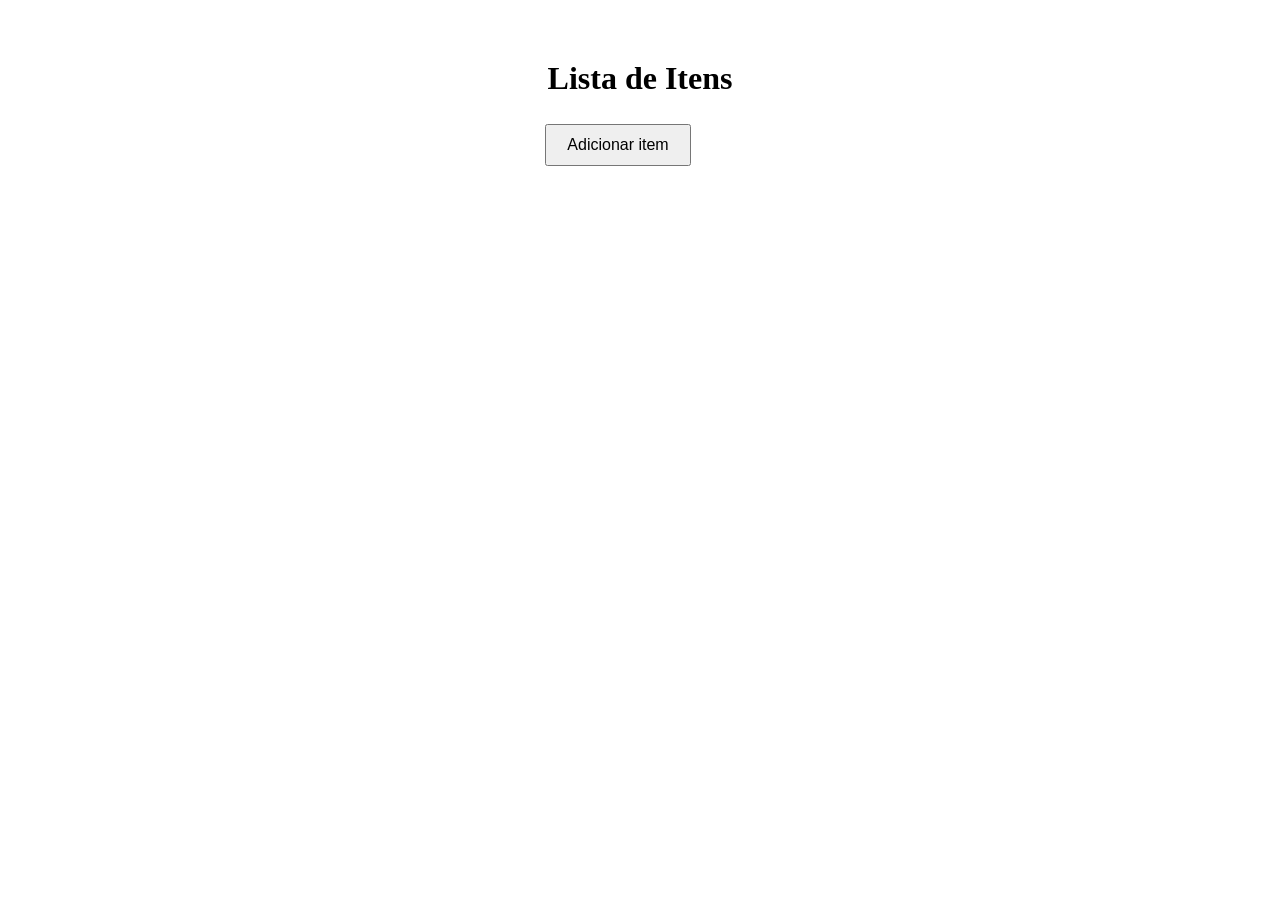
<file: atv_javaScript-main/5.html>
<!DOCTYPE html>
<html lang="en">
<head>
    <meta charset="UTF-8">
    <meta name="viewport" content="width=device-width, initial-scale=1.0">
    <title>Document</title>

    <style>
      body {
        text-align: center;
        margin-top: 60px;
      }
      button {
        padding: 10px 20px;
        font-size: 16px;
        margin-bottom: 20px;
      }
      ul {
        display: inline-block;
        text-align: left;
      }
    </style>
  </head>
  <body>

    <h1>Lista de Itens</h1>

    <button id="btnAdicionar">Adicionar item</button>
    <ul id="lista">
      
    </ul>

    <script>
      const lista = document.querySelector("#lista");
      let contador = lista.children.length;

      document.querySelector("#btnAdicionar").addEventListener("click", () => {
        contador++;
        const novoItem = document.createElement("li");
        novoItem.textContent = `Item n° ${contador}`;
        lista.appendChild(novoItem);
      });
    </script>
  </body>
</html>
</file>
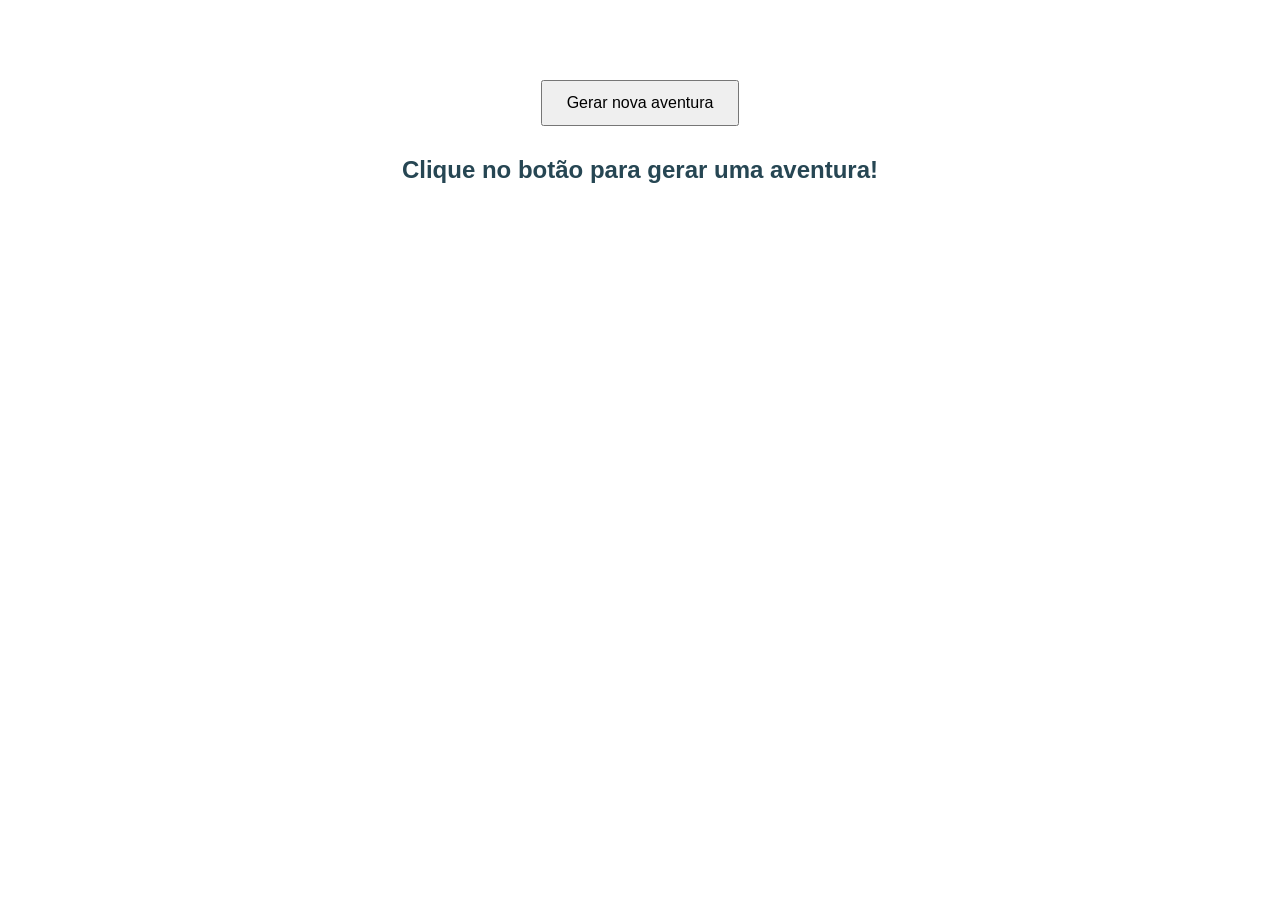
<file: atv_javaScript-main/6.html>
<!DOCTYPE html>
<html lang="en">
<head>
    <meta charset="UTF-8">
    <meta name="viewport" content="width=device-width, initial-scale=1.0">
    <title>Document</title>
    <style>
      body {
        font-family: Arial, sans-serif;
        text-align: center;
        margin-top: 80px;
      }
      button {
        padding: 12px 24px;
        font-size: 16px;
      }
      h2 {
        margin-top: 30px;
        min-height: 40px;
        color: #264653;
      }
    </style>
  </head>
  <body>
    <button id="gerar">Gerar nova aventura</button>
    <h2 id="resultado">Clique no botão para gerar uma aventura!</h2>

    <script>
      const acoes = ["A Busca", "A Batalha", "O Resgate"];
      const locais = [
        "na Floresta Sombria",
        "no Reino Perdido",
        "na Montanha Misteriosa",
      ];
      const complementos = [
        "do Dragão",
        "do Tesouro Esquecido",
        "da Espada Ancestral",
      ];

      const botao = document.querySelector("#gerar");
      const titulo = document.querySelector("#resultado");

      function sortear(array) {
        let numAleatorio = Math.floor(Math.random() * array.length);
        return numAleatorio;
      }

      botao.addEventListener("click", () => {
        let acao_s = acoes[sortear(acoes)];
        let lugar_s = locais[sortear(locais)];
        let complemento_s = complementos[sortear(complementos)];

        titulo.innerText = acao_s + " " + lugar_s + " " + complemento_s;
      });
    </script>
  </body>
</html>
</file>
<file: layout-main/style.css>
* {
    margin: 0;
    padding: 0;
    box-sizing: border-box;
}

body {
    height: 100vh;
    width: 100%;

    background-color: lightslategray;

}

header {
    padding: 10px 0;
    height: 100px;
    float: left;
    width: 100%;

    background-color: #0080ff;
    color: #001aff;
    text-align: center;
    position: fixed;

}

.sidebar {
    min-height: calc(100vh - 100px - 50px);
    width: 25%;
    padding: 15px;
    margin-top: 100px;

    background-color: lightslategray;
    color: #021700;
    float: left;

}

.main-content {
    min-height: calc(100vh - 100px - 50px);
    width: 75%;
    padding: 15px;
    margin-top: 100px;

    color: #ffffff;
    float: left;
    background-color: #354c63;
}

footer {
    width: 100%;
    padding: 15px 0;
    height: 50px;

    background-color: #19242f;
    color: #000124;
    text-align: center;
    float: left;

}

.menu {
    list-style: none;
    position: fixed;

}

.menu li {
    display: block;
    float: left;
    padding: 20px;
}

.menu li:hover {
    background-color: aquamarine;
}

.menu li a {
    text-decoration: none;
    color: #ffffff;
}
</file>
<file: safadometro-main/style.css>
*{
    margin: 0;
    padding: 0;
    box-sizing: border-box;
}

body{

    height: 100vh;

    display: flex;
    justify-content: center;
    align-items: center;

    font-family: Arial, Helvetica, sans-serif;

    background-color: #000;
}

form,
.resultado{

    width: 330px;

    background-color: rgba(25,25,25,0.9);

    padding: 30px;

    border-radius: 15px;

    text-align: center;
}


h1{

    color: white;

    margin-bottom: 25px;

    font-size: 30px;
}


.grupo{

    margin-bottom: 18px;

    text-align: left;
}


label{

    color: white;

    display: block;

    margin-bottom: 6px;
}


input[type="number"]{

    width: 100%;

    padding: 12px;

    border: none;

    border-radius: 8px;

    background-color: #2b2b2b;

    color: white;

    outline: none;
}


input[type="submit"]{

    width: 100%;

    padding: 12px;

    border: none;

    border-radius: 8px;

    background-color: #00ff2a;

    color: white;

    font-size: 16px;

    cursor: pointer;

    transition: 0.3s;
}


input[type="submit"]:hover{

    background-color: #0032fb;
}


.resultado h2{

    color: white;

    margin-bottom: 20px;

    line-height: 1.5;
}


.resultado img{

    width: 220px;

    border-radius: 10px;
}


.resultado a{

    display: inline-block;

    margin-top: 20px;

    text-decoration: none;

    background-color: #00ff2a;

    color: white;

    padding: 10px 18px;

    border-radius: 8px;

    transition: 0.3s;
}


.resultado a:hover{

    background-color: #0099ff;
}
</file>
